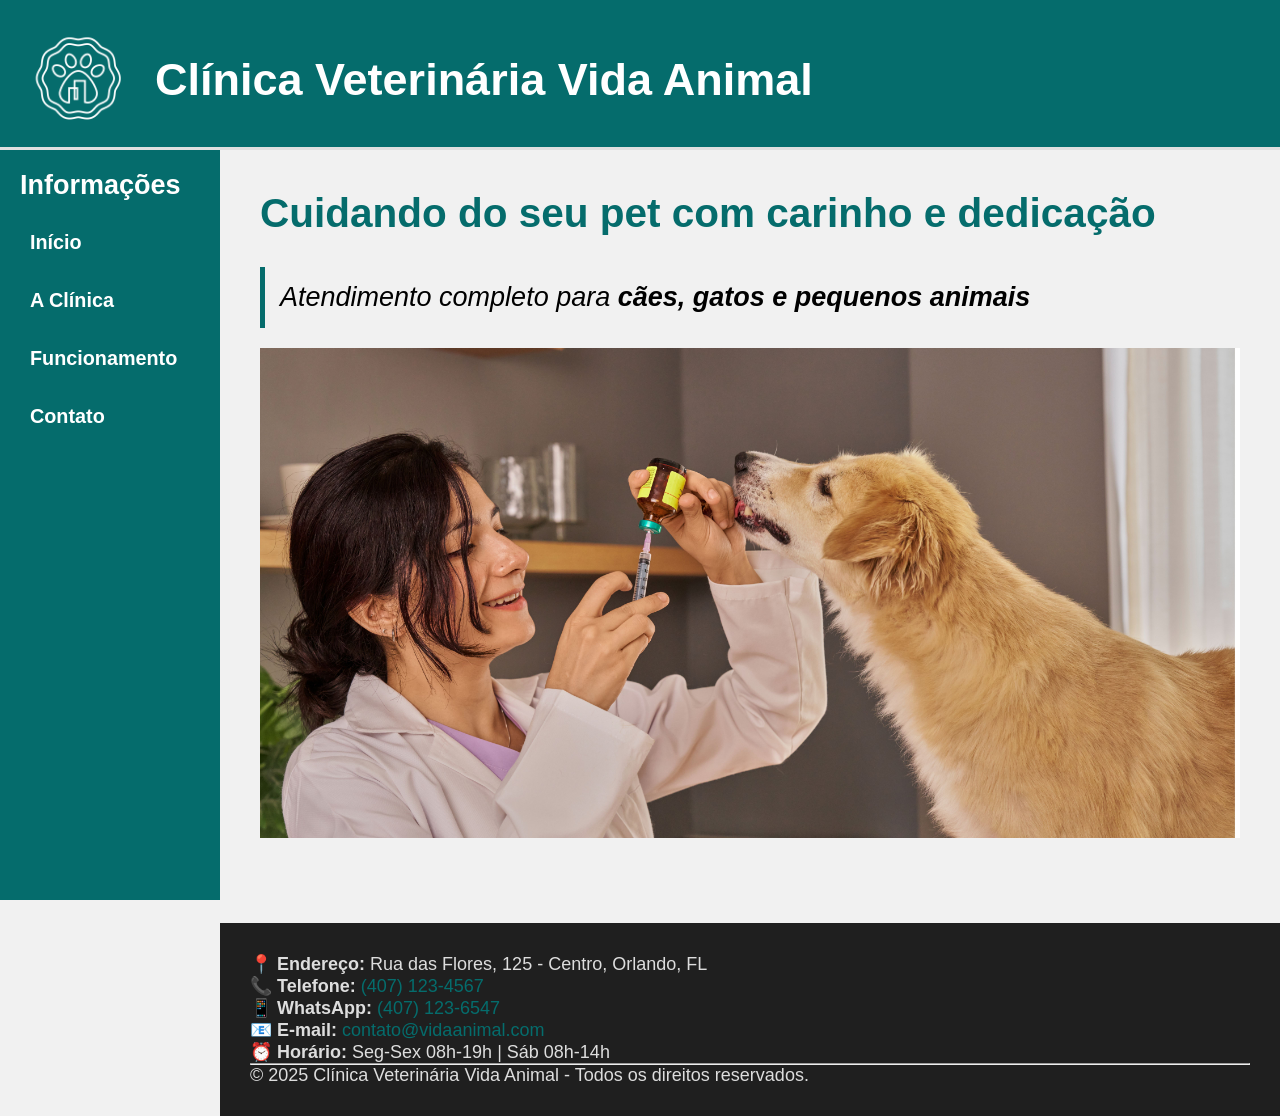
<file: index.html>
<!DOCTYPE html>
<html lang="pt-br">
<head>
    <meta charset="UTF-8">
    <meta http-equiv="X-UA-Compatible" content="IE=edge">
    <meta name="viewport" content="width=device-width, initial-scale=1.0">
    <meta name="description" content="Clínica veterinária com atendimento completo para cães, gatos e pequenos animais">
    <title> Clínica Vida Animal | Início</title>
    <link rel="stylesheet" href="assets/css/style.css">
</head>
<body>
    <header>
        <div class="header">
            <img src="assets/images/logo.png" alt="Logo da Clínica Veterinária Vida Animal">
            <h1>Clínica Veterinária Vida Animal</h1>                               
        </div>
    </header>
    <nav class="menu">
        <h2> Informações</h2>
        <ul>
            <li><a href="index.html">Início</a></li>
            <li><a href="pages/sobre.html">A Clínica</a></li>
            <li><a href="pages/funcionamento.html">Funcionamento</a></li>
            <li><a href="pages/contato.html">Contato</a></li>
        </ul>
    </nav>
    <main>
        <section class="content">
            <p class="tagline">Cuidando do seu pet com carinho e dedicação</p>
            <blockquote>Atendimento completo para <strong>cães, gatos e pequenos animais</strong></blockquote>
        </section>
        <section class="banner">
            <img  src="assets/images/banner.jpg" alt="Veterinária no consultório preparando uma injeção, com a seringa na mão tirando o líquido do frasco para aplicar no cachorro caramelo que encontra-se a sua frente, o cachorro lambendo a mão da Veterinária como forma de carinho.">
        </section>
    </main>  
    <footer>
            <p>📍 <b>Endereço:</b> Rua das Flores, 125 - Centro, Orlando, FL</p>
            <p>📞 <b>Telefone:</b> <a href="tel:+14071234567">(407) 123-4567</a> </p>
            <p>📱 <b>WhatsApp:</b> <a href="https://wa.me/14071236547">(407) 123-6547</a></p>
            <p>📧 <b>E-mail:</b> <a href="mailto:contato@vidaanimal.com">contato@vidaanimal.com</a></p>
            <p>⏰ <b>Horário:</b> Seg-Sex 08h-19h | Sáb 08h-14h</p>
            <hr>
            <p>&copy; 2025 Clínica Veterinária Vida Animal - Todos os direitos reservados.</p>
    </footer>
        
</body>
</html>
</file>
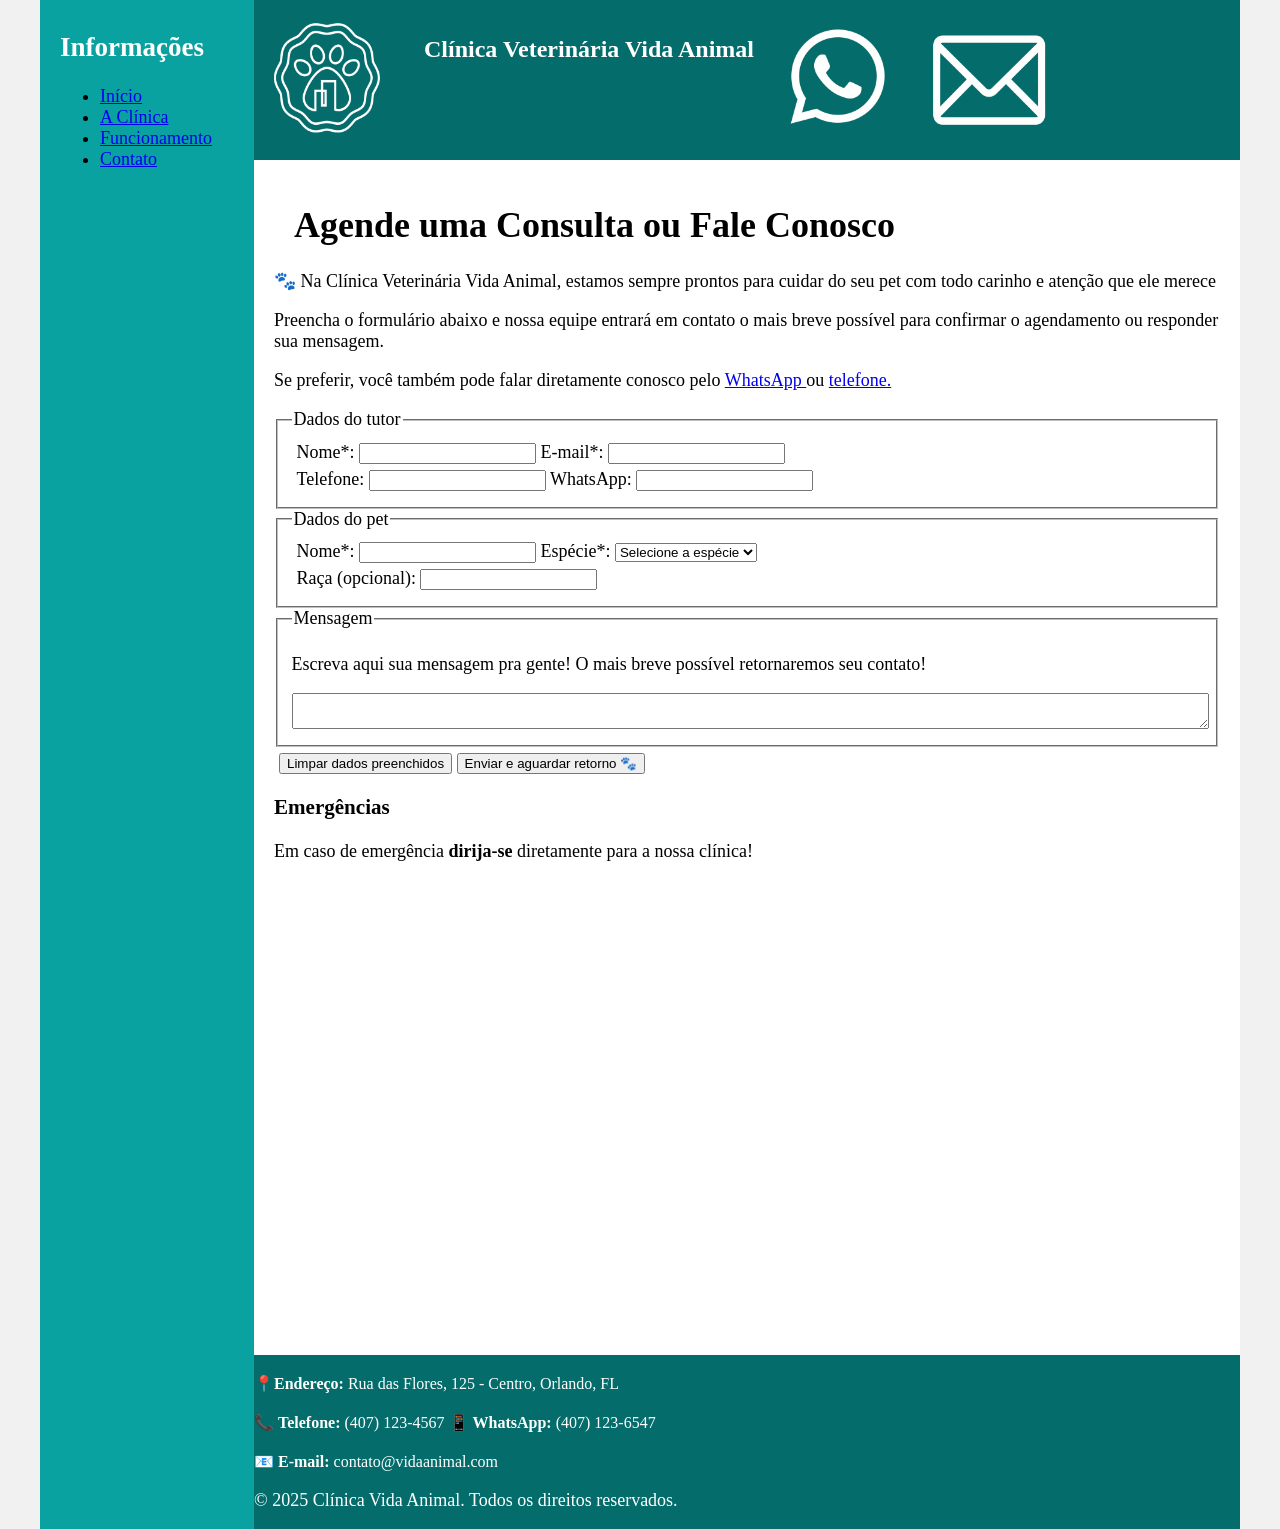
<file: contato.html>
<!DOCTYPE html>
<html lang="pt-br">
<head>
    <meta charset="UTF-8">
    <meta http-equiv="X-UA-Compatible" content="IE=edge">
    <meta name="viewport" content="width=device-width, initial-scale=1.0">
    <title></title>
    <link rel="stylesheet" href="base.css">
</head>
<body>
    <div class="wrapper">
        <div class="menu">
            <font color="white">
                <h2> Informações</h2>
            </font>
            <ul>
                <li><a href="index.html">Início</a></li>
                <li><a href="sobre.html">A Clínica</a></li>
                <li><a href="funcionamento.html">Funcionamento</a></li>
                <li><a href="contato.html">Contato</a></li>
            </ul>
        </div>

        <div class="main">
            <div class="header">
                    <img src="logo.png" alt="Logo da Clínica Veterinária Vida Animal" width="150">
                    <h1>
                        <font face="Tahoma" color="white" size="5">
                            Clínica Veterinária Vida Animal
                        </font>    
                    </h1>                               
                    <img src="whatsApp.png" alt="Símbolo do WhatsApp" width="160">
                    <img src="email.png" alt="Desenho de uma carta" width="150">
            </div>
    
            <div class="content">
                <h1>Agende uma Consulta ou Fale Conosco</h1>
                <p><span>🐾</span> Na Clínica Veterinária Vida Animal, estamos sempre prontos para cuidar do seu pet com todo carinho e atenção que ele merece</p>  
                <p>Preencha o formulário abaixo e nossa equipe entrará em contato o mais breve possível para confirmar o agendamento ou responder sua mensagem.</p>
                <p>Se preferir, você também pode falar diretamente conosco pelo <a href="https://wa.me/14039765341">WhatsApp </a>ou <a href="tel:+1407395445">telefone.</a></p>
                <form>
                    <fieldset>
                        <legend>Dados do tutor</legend>
                        <div class="row">
                            <label>Nome*:</label>
                            <input type="text" required></input>
                            <label>E-mail*:</label>
                            <input type="email" required></input>
                        </div>
                        <div class="row">
                            <label>Telefone:</label>
                            <input type="tel"></input>
                            <label>WhatsApp:</label>
                            <input type="text"></input>
                        </div>
                    </fieldset>
                    <fieldset>
                        <legend>Dados do pet</legend>
                        <div class="row">
                            <label>Nome*:</label>
                            <input type="text" required></input>
                            <label>Espécie*:</label>
                            <select required>
                                <option value="" disabled selected> Selecione a espécie</option>
                                <option value="cachorro" > Cachorro</option>
                                <option value="gato" > Gato</option>
                                <option value="outro" > Outro</option>
                            </select>
                        </div>
                        <div class="row">
                            <label>Raça (opcional):</label>
                            <input type="text"></input>
                        </div>
                    </fieldset>
                    <fieldset>
                        <legend>Mensagem</legend>
                        <p>Escreva aqui sua mensagem pra gente! O mais breve possível retornaremos seu contato!</p>
                        <textarea></textarea>
                    </fieldset>
                    <div class="row">
                        <button type="reset">Limpar dados preenchidos</button>
                        <button type="submit">Enviar e aguardar retorno 🐾 </button>
                    </div>
                </form>
                <h3> Emergências</h3>
                <p> Em caso de emergência <strong>dirija-se</strong> diretamente para a nossa clínica!</p>              
                <iframe src="https://www.google.com/maps/embed?pb=!1m18!1m12!1m3!1d28038.017618802958!2d-81.2513258256836!3d28.547166999999998!2m3!1f0!2f0!3f0!3m2!1i1024!2i768!4f13.1!3m3!1m2!1s0x88e766495f2e1a15%3A0xc5bb809a9d91c59!2sWaterford%20Lakes%20Animal%20Hospital!5e0!3m2!1spt-BR!2sus!4v1762181725966!5m2!1spt-BR!2sus" width="900" height="450" style="border:0;" allowfullscreen="" loading="lazy" referrerpolicy="no-referrer-when-downgrade"></iframe>
            </div>
            <div class="footer">
                <p>
                    <font color="white" size="3">
                        <span>📍</span><b>Endereço:</b> Rua das Flores, 125 - Centro, Orlando, FL
                    </font>
                </p>
                <p>
                    <font color="white" size="3">
                        <span>📞 </span><b>Telefone:</b> (407) 123-4567
                        <span>📱 </span><b>WhatsApp:</b> (407) 123-6547
                    </font>
                </p>
                <p>
                    <font color="white" size="3">
                        <span>📧 </span><b>E-mail:</b> contato@vidaanimal.com
                    </font>
                </p>
                <font color="white"><p>© 2025 Clínica Vida Animal. Todos os direitos reservados.</p></font>
            </div>
        </div>
    </div>
</body>
</html>
</file>
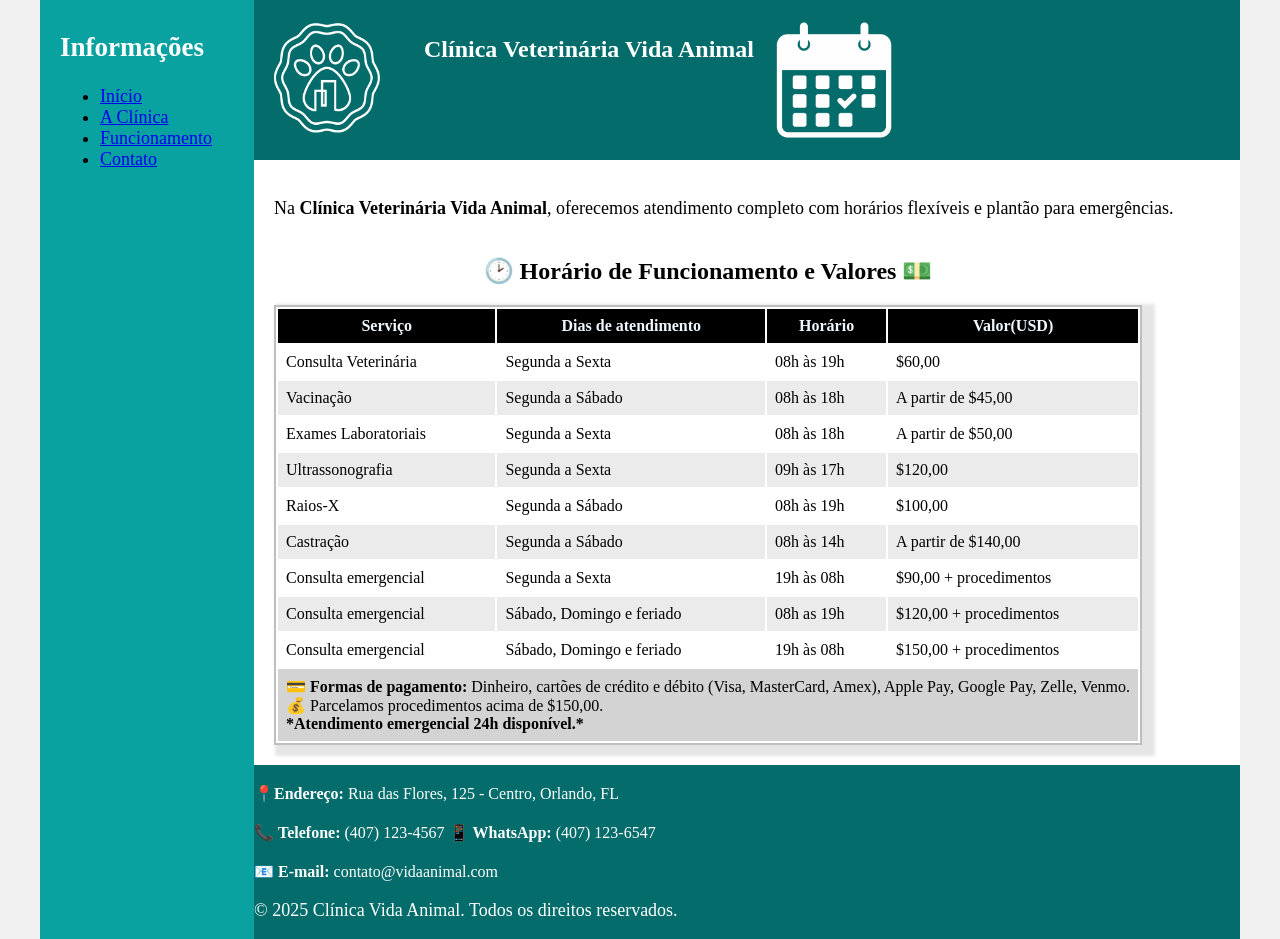
<file: funcionamento.html>
<!DOCTYPE html>
<html lang="pt-br">
<head>
    <meta charset="UTF-8">
    <meta http-equiv="X-UA-Compatible" content="IE=edge">
    <meta name="viewport" content="width=device-width, initial-scale=1.0">
    <title></title>
    <link rel="stylesheet" href="base.css">
</head>
<body>
    <div class="wrapper">
        <div class="menu">
            <font color="white">
                <h2> Informações</h2>
            </font>
            <ul>
                <li><a href="index.html">Início</a></li>
                <li><a href="sobre.html">A Clínica</a></li>
                <li><a href="funcionamento.html">Funcionamento</a></li>
                <li><a href="contato.html">Contato</a></li>
            </ul>
        </div>

        <div class="main">
            <div class="header">
                    <img src="logo.png" alt="Logo da Clínica Veterinária Vida Animal" width="150">
                    <h1>
                        <font face="Tahoma" color="white" size="5">
                            Clínica Veterinária Vida Animal
                        </font>    
                    </h1>                               
                    <img src="calendario.png" alt="Símbolo de um calendario" width="160">
            </div>
    
            <div class="content">
                <p>Na <strong>Clínica Veterinária Vida Animal</strong>, oferecemos atendimento completo com horários flexíveis e plantão para emergências.</p>
                <table sumarry="Tabela de serviços da clínica com horário de atendimento e valores de cada serviço.">
                    <caption><h2> 🕑 Horário de Funcionamento e Valores 💵</h2></caption>
                    <thead>
                        <tr>
                            <th>Serviço</th>
                            <th>Dias de atendimento</th>
                            <th>Horário</th>
                            <th>Valor(USD)</th>
                        </tr>
                    </thead>
                    <tbody>
                        <tr>
                            <td>Consulta Veterinária</td>
                            <td>Segunda a Sexta</td>
                            <td>08h às 19h</td>
                            <td>$60,00</td>
                        </tr>
                        <tr>
                            <td>Vacinação</td>
                            <td>Segunda a Sábado</td>
                            <td>08h às 18h</td>
                            <td>A partir de $45,00</td>
                        </tr>
                        <tr>
                            <td>Exames Laboratoriais</td>
                            <td>Segunda a Sexta</td>
                            <td>08h às 18h</td>
                            <td>A partir de $50,00</td>
                        </tr>
                        <tr>
                            <td>Ultrassonografia</td>
                            <td>Segunda a Sexta</td>
                            <td>09h às 17h</td>
                            <td>$120,00</td>
                        </tr>
                        <tr>
                            <td>Raios-X</td>
                            <td>Segunda a Sábado</td>
                            <td>08h às 19h</td>
                            <td>$100,00</td>
                        </tr>
                        <tr>
                            <td>Castração</td>
                            <td>Segunda a Sábado</td>
                            <td>08h às 14h</td>
                            <td>A partir de $140,00</td>
                        </tr>
                        <tr>
                            <td>Consulta emergencial</td>
                            <td>Segunda a Sexta</td>
                            <td>19h às 08h</td>
                            <td>$90,00 + procedimentos</td>
                        </tr>
                        <tr>
                            <td>Consulta emergencial</td>
                            <td>Sábado, Domingo e feriado</td>
                            <td>08h as 19h</td>
                            <td>$120,00 + procedimentos</td>
                        </tr>
                        <tr>
                            <td>Consulta emergencial</td>
                            <td>Sábado, Domingo e feriado</td>
                            <td>19h às 08h</td>
                            <td>$150,00 + procedimentos</td>
                        </tr>
                    </tbody>
                    <tfoot>
                        <tr>
                            <td colspan="4">💳 <strong>Formas de pagamento:</strong> Dinheiro, cartões de crédito e débito (Visa, MasterCard, Amex), Apple Pay, Google Pay, Zelle, Venmo.
                            <br>
                            💰 Parcelamos procedimentos acima de $150,00.  
                            <br><strong>*Atendimento emergencial 24h disponível.*</strong>
                            </td>
                        </tr>
                    </tfoot>
                </table>
                
            </div>
            <div class="footer">
                <p>
                    <font color="white" size="3">
                        <span>📍</span><b>Endereço:</b> Rua das Flores, 125 - Centro, Orlando, FL
                    </font>
                </p>
                <p>
                    <font color="white" size="3">
                        <span>📞 </span><b>Telefone:</b> (407) 123-4567
                        <span>📱 </span><b>WhatsApp:</b> (407) 123-6547
                    </font>
                </p>
                <p>
                    <font color="white" size="3">
                        <span>📧 </span><b>E-mail:</b> contato@vidaanimal.com
                    </font>
                </p>
                <font color="white"><p>© 2025 Clínica Vida Animal. Todos os direitos reservados.</p></font>
            </div>
        </div>
    </div>
</body>
</html>
</file>
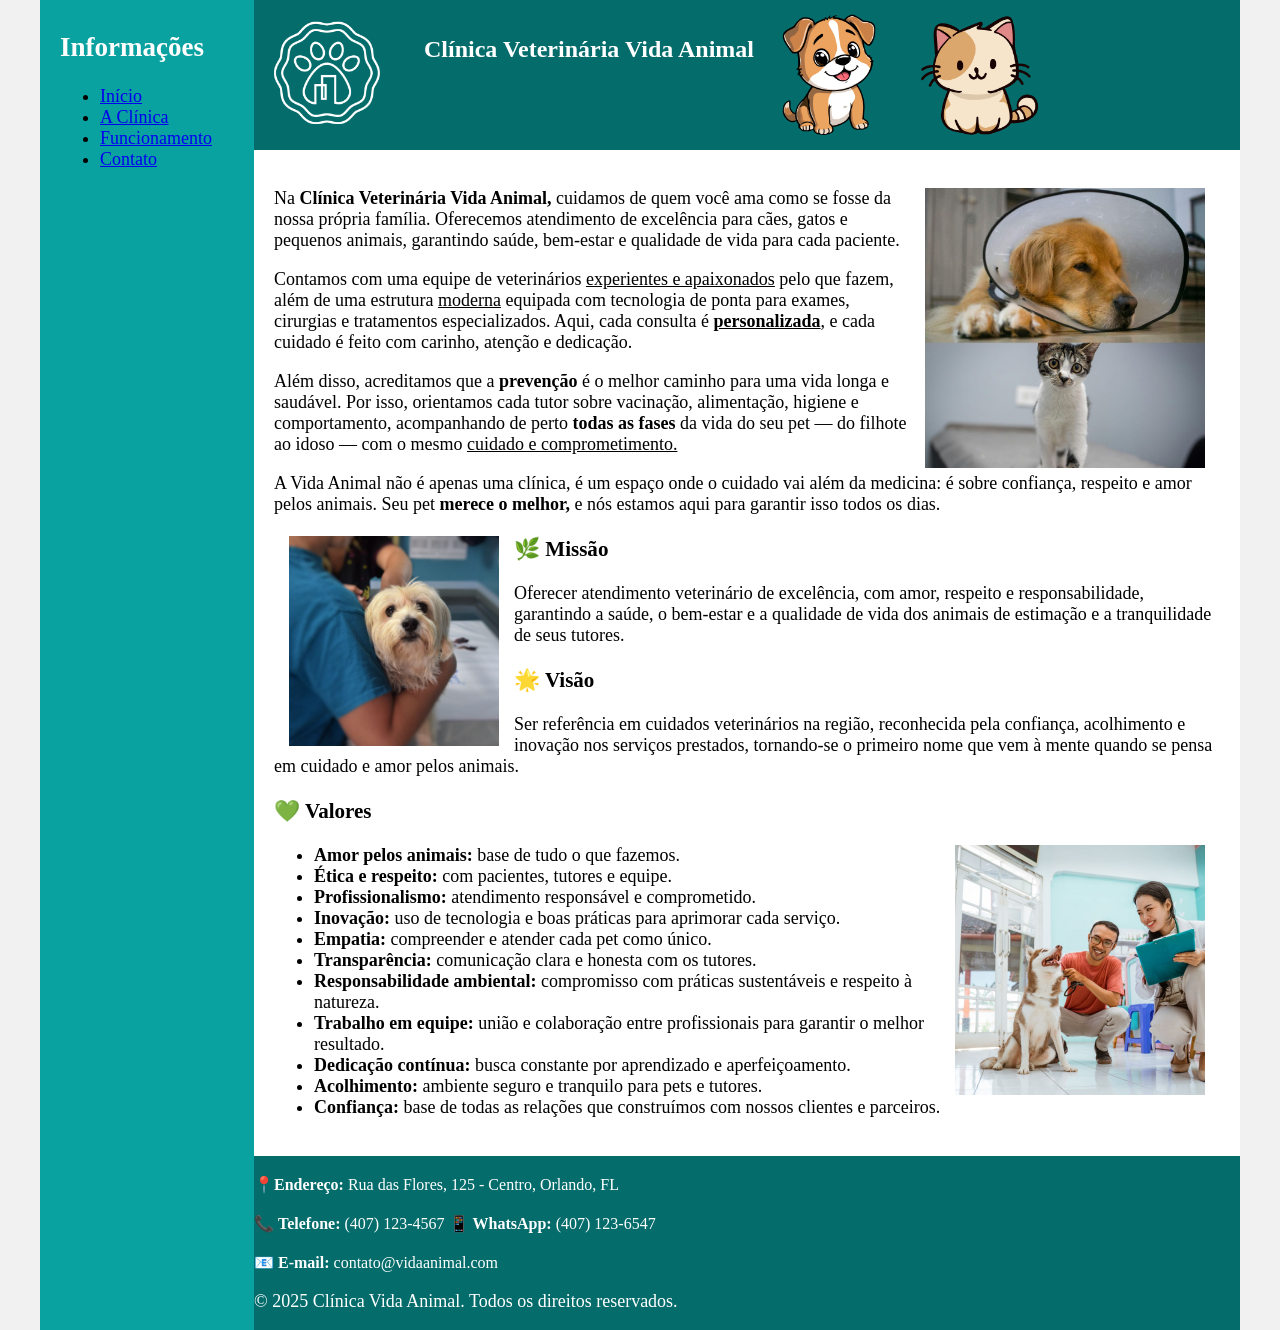
<file: sobre.html>
<!DOCTYPE html>
<html lang="pt-br">
  <head>
    <meta charset="UTF-8" />
    <meta http-equiv="X-UA-Compatible" content="IE=edge" />
    <meta name="viewport" content="width=device-width, initial-scale=1.0" />
    <title></title>
    <link rel="stylesheet" href="base.css" />
  </head>
  <body>
    <div class="wrapper">
      <div class="menu">
        <font color="white">
          <h2>Informações</h2>
        </font>
        <ul>
          <li><a href="index.html">Início</a></li>
          <li><a href="sobre.html">A Clínica</a></li>
          <li><a href="funcionamento.html">Funcionamento</a></li>
          <li><a href="contato.html">Contato</a></li>
        </ul>
      </div>

      <div class="main">
        <div class="header">
          <img
            src="logo.png"
            alt="Logo da Clínica Veterinária Vida Animal"
            width="150"
          />
          <h1>
            <font face="Tahoma" color="white" size="5">
              Clínica Veterinária Vida Animal
            </font>
          </h1>
          <img src="dog.png" alt="Desenho de um cachorrinho" width="150" />
          <img src="cat.png" alt="Desenho de um gatinho" width="150" />
        </div>

        <div class="content">
          <p>
            <img
              src="./sobre/4.jpg"
              align="right"
              width="280"
              alt="Imagem dividida em duas partes: parte superior um cachorro da raça Golden deitado utilizando um cone de proteção. Parte inferior: Um gato em cima de uma maca em pé olhando para frente."
            />
            Na <strong>Clínica Veterinária Vida Animal,</strong> cuidamos de
            quem você ama como se fosse da nossa própria família. Oferecemos
            atendimento de excelência para cães, gatos e pequenos animais,
            garantindo saúde, bem-estar e qualidade de vida para cada paciente.
          </p>
          <p>
            Contamos com uma equipe de veterinários
            <u>experientes e apaixonados</u> pelo que fazem, além de uma
            estrutura <u>moderna</u> equipada com tecnologia de ponta para
            exames, cirurgias e tratamentos especializados. Aqui, cada consulta
            é <u><b>personalizada</b></u
            >, e cada cuidado é feito com carinho, atenção e dedicação.
          </p>
          <p>
            Além disso, acreditamos que a <b>prevenção</b> é o melhor caminho
            para uma vida longa e saudável. Por isso, orientamos cada tutor
            sobre vacinação, alimentação, higiene e comportamento, acompanhando
            de perto <strong>todas as fases</strong> da vida do seu pet — do
            filhote ao idoso — com o mesmo <u>cuidado e comprometimento.</u>
          </p>
          <p>
            A Vida Animal não é apenas uma clínica, é um espaço onde o cuidado
            vai além da medicina: é sobre confiança, respeito e amor pelos
            animais. Seu pet <b>merece o melhor,</b> e nós estamos aqui para
            garantir isso todos os dias.
          </p>
          <div>
            <img
              src="./sobre/8.jpg"
              align="left"
              width="210"
              alt="Um tutor de camiseta azul segurando um cachorro branco peludo enquanto algum procedimento é realizado no mesmo."
            />
            <h3><span>🌿</span> Missão</h3>
            <p>
              Oferecer atendimento veterinário de excelência, com amor, respeito
              e responsabilidade, garantindo a saúde, o bem-estar e a qualidade
              de vida dos animais de estimação e a tranquilidade de seus
              tutores.
            </p>
            <h3><span>🌟</span> Visão</h3>
            <p>
              Ser referência em cuidados veterinários na região, reconhecida
              pela confiança, acolhimento e inovação nos serviços prestados,
              tornando-se o primeiro nome que vem à mente quando se pensa em
              cuidado e amor pelos animais.
            </p>
            <h3><span>💚</span> Valores</h3>
            <ul>
              <img
                src="./sobre/7.jpg"
                align="right"
                width="250"
                alt="Um cachorro marrom e branco sentado no chão da clínica de coleira com seu tutor achado ao lado segurando a coleira e a Veterinária também agaichada olhando para o cachorro com um prancheta azul na mão."
              />
              <li><b>Amor pelos animais:</b> base de tudo o que fazemos.</li>
              <li><b>Ética e respeito:</b> com pacientes, tutores e equipe.</li>
              <li>
                <b>Profissionalismo:</b> atendimento responsável e comprometido.
              </li>
              <li>
                <b>Inovação:</b> uso de tecnologia e boas práticas para
                aprimorar cada serviço.
              </li>
              <li>
                <b>Empatia:</b> compreender e atender cada pet como único.
              </li>
              <li>
                <b>Transparência:</b> comunicação clara e honesta com os
                tutores.
              </li>
              <li>
                <b>Responsabilidade ambiental:</b> compromisso com práticas
                sustentáveis e respeito à natureza.
              </li>
              <li>
                <b>Trabalho em equipe:</b> união e colaboração entre
                profissionais para garantir o melhor resultado.
              </li>
              <li>
                <b>Dedicação contínua:</b> busca constante por aprendizado e
                aperfeiçoamento.
              </li>
              <li>
                <b>Acolhimento:</b> ambiente seguro e tranquilo para pets e
                tutores.
              </li>
              <li>
                <b>Confiança:</b> base de todas as relações que construímos com
                nossos clientes e parceiros.
              </li>
            </ul>
          </div>
        </div>

        <div class="footer">
          <p>
            <font color="white" size="3">
              <span>📍</span><b>Endereço:</b> Rua das Flores, 125 - Centro,
              Orlando, FL
            </font>
          </p>
          <p>
            <font color="white" size="3">
              <span>📞 </span><b>Telefone:</b> (407) 123-4567 <span>📱 </span
              ><b>WhatsApp:</b> (407) 123-6547
            </font>
          </p>
          <p>
            <font color="white" size="3">
              <span>📧 </span><b>E-mail:</b> contato@vidaanimal.com
            </font>
          </p>
          <font color="white"
            ><p>
              © 2025 Clínica Vida Animal. Todos os direitos reservados.
            </p></font
          >
        </div>
      </div>
    </div>
  </body>
</html>
</file>
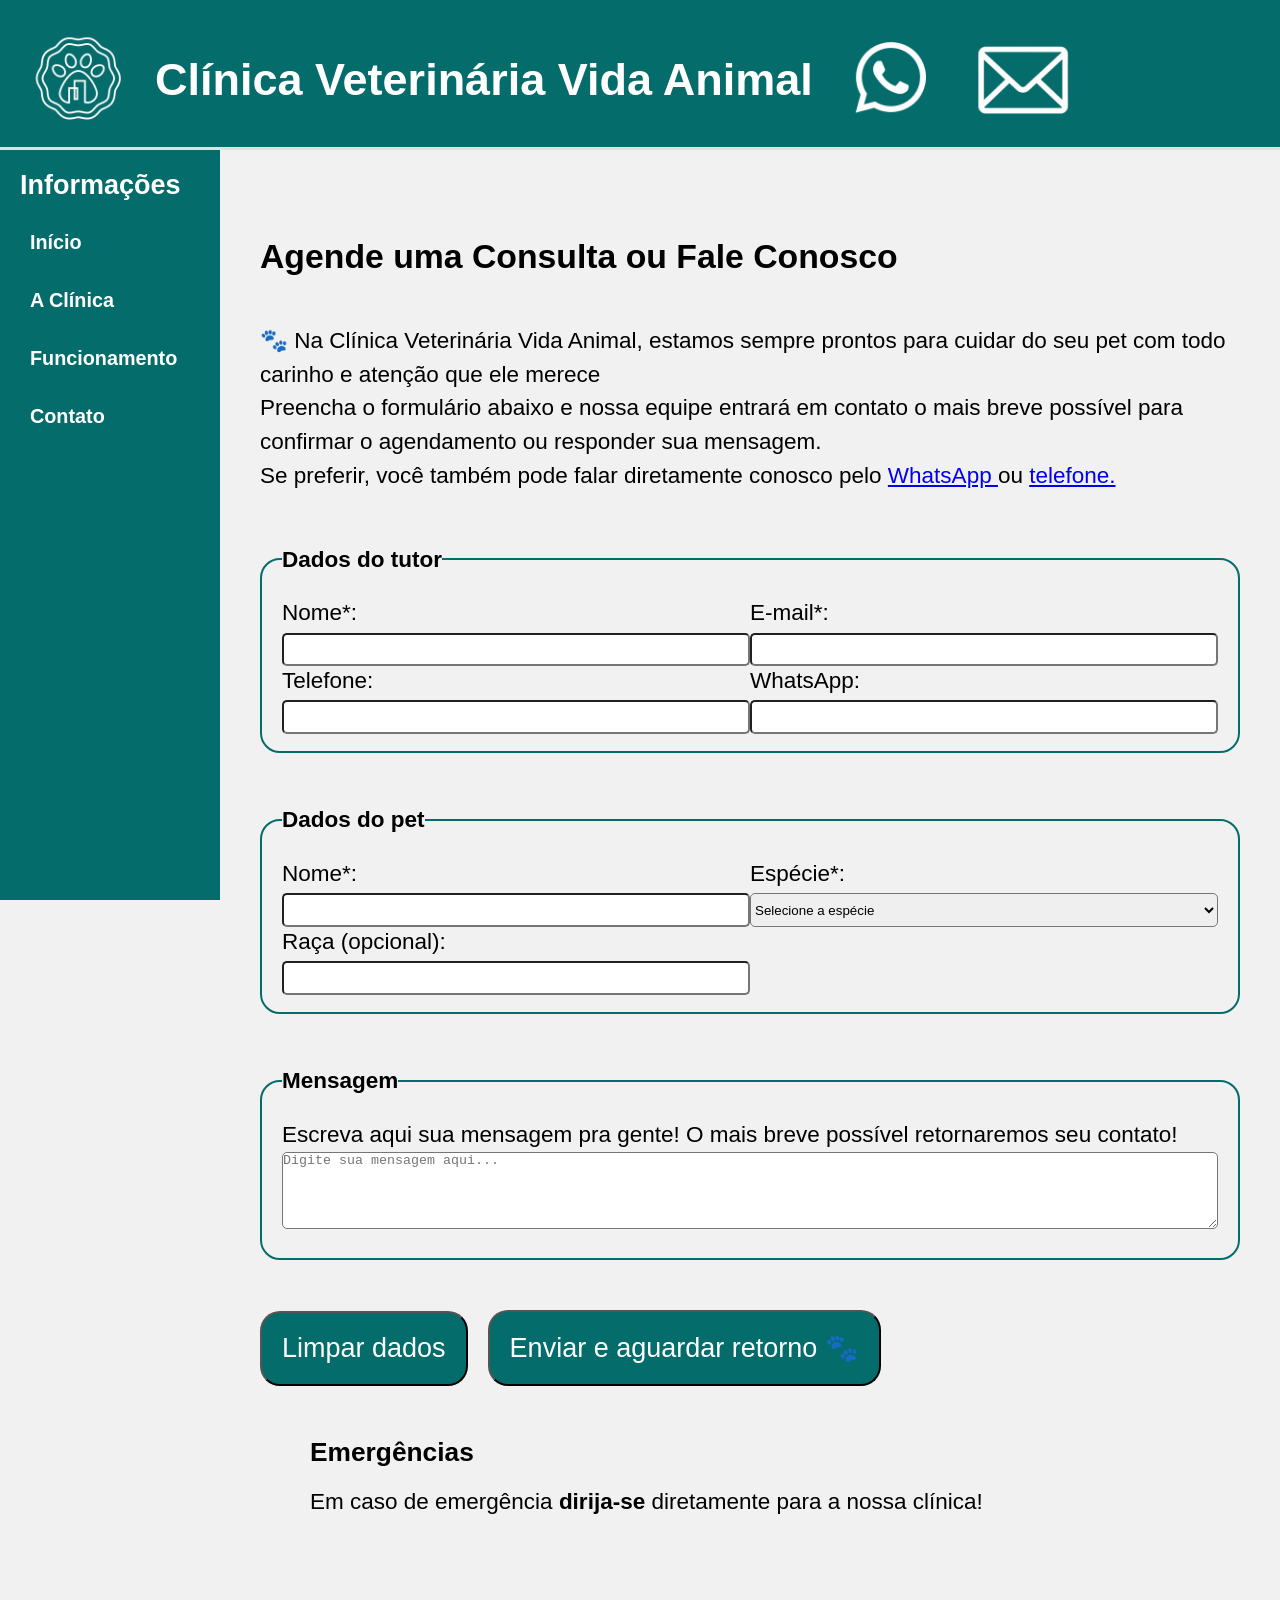
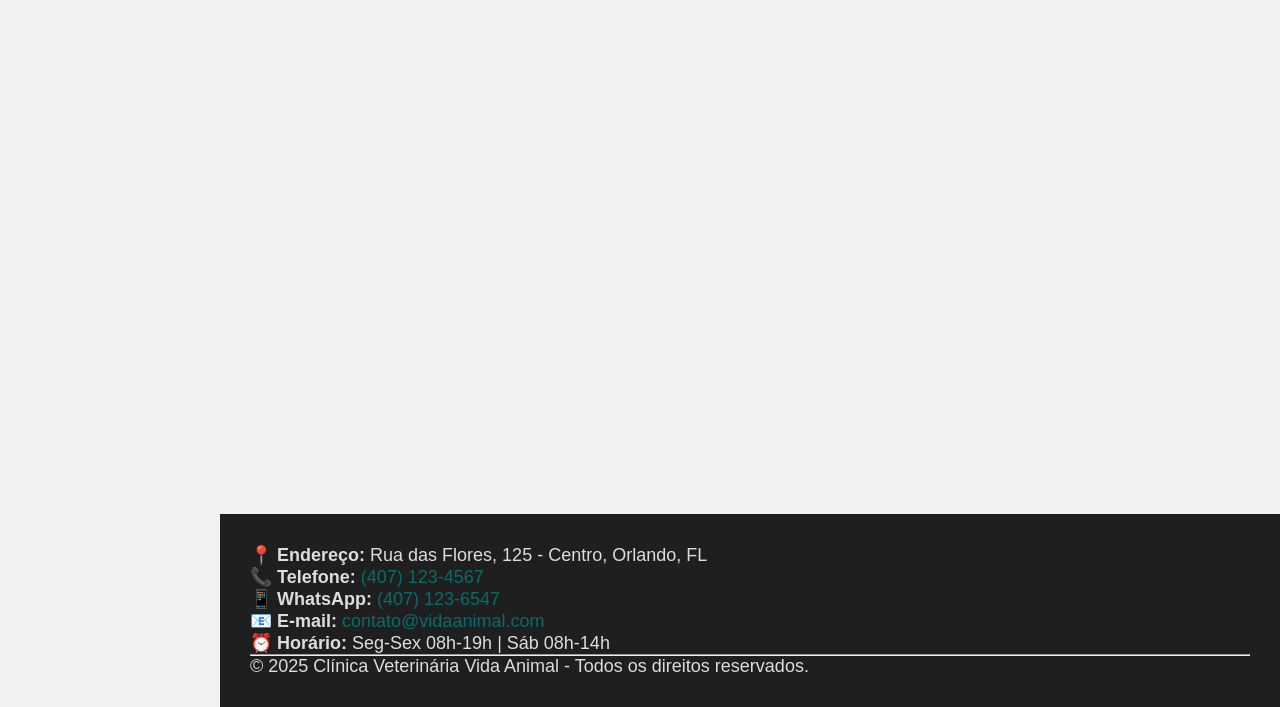
<file: pages/contato.html>
<!DOCTYPE html>
<html lang="pt-br">
<head>
    <meta charset="UTF-8">
    <meta http-equiv="X-UA-Compatible" content="IE=edge">
    <meta name="viewport" content="width=device-width, initial-scale=1.0">
    <title>Clínica Vida Animal | Contato</title>
    <link rel="stylesheet" href="../assets/css/style.css">
</head>
<body>
    <header>
        <div class="header">
            <img src="../assets/images/logo.png" alt="Logo da Clínica Veterinária Vida Animal">
            <h1>Clínica Veterinária Vida Animal</h1>                               
            <img src="../assets/images/whatsApp.png" alt="Símbolo do WhatsApp">
            <img src="../assets/images/email.png" alt="Desenho de uma carta">
        </div>
    </header>
    <nav class="menu">
        <h2> Informações</h2>
        <ul>
            <li><a href="../index.html">Início</a></li>
            <li><a href="sobre.html">A Clínica</a></li>
            <li><a href="funcionamento.html">Funcionamento</a></li>
            <li><a href="contato.html">Contato</a></li>
        </ul>
    </nav>   
        <main>
            <section class="contact">
                <h2>Agende uma Consulta ou Fale Conosco</h2>
                <p><span>🐾</span> Na Clínica Veterinária Vida Animal, estamos sempre prontos para cuidar do seu pet com todo carinho e atenção que ele merece</p>  
                <p>Preencha o formulário abaixo e nossa equipe entrará em contato o mais breve possível para confirmar o agendamento ou responder sua mensagem.</p>
                <p>Se preferir, você também pode falar diretamente conosco pelo <a href="https://wa.me/14071236547">WhatsApp </a>ou <a href="tel:+14071236547">telefone.</a></p>
                <form action="#" method="POST">
                    <fieldset>
                        <legend>Dados do tutor</legend>
                        <div class="row">
                            <div class="input">
                                <label>Nome*:</label>
                                <input type="text" name="tutor_name" required/>
                            </div>
                            <div class="input">    
                                <label>E-mail*:</label>
                                <input type="email" name="tutor_email" required/>
                            </div>
                        </div>
                        <div class="row">
                            <div class="input">    
                                <label>Telefone:</label>
                                <input type="tel" name="tutor_phone"/>
                            </div>
                            <div class="input">    
                                <label>WhatsApp:</label>
                                <input type="text" name="tutor_whatsapp"/>
                            </div>
                        </div>
                    </fieldset>
                    <fieldset>
                        <legend>Dados do pet</legend>
                        <div class="row">
                            <div class="input">    
                                <label>Nome*:</label>
                                <input type="text" name="pet_name" required/>
                            </div>
                            <div class="input">    
                                <label>Espécie*:</label>
                                <select name="pet_species" required>
                                    <option value="" disabled selected> Selecione a espécie</option>
                                    <option value="cachorro" > Cachorro</option>
                                    <option value="gato" > Gato</option>
                                    <option value="outro" > Outro</option>
                                </select>
                            </div>
                        </div>
                        <div class="row">
                            <div class="input">    
                                <label>Raça (opcional):</label>
                                <input type="text" name="pet_breed"/>
                            </div>
                        </div>
                    </fieldset>
                    <fieldset>
                        <legend>Mensagem</legend>
                        <p>Escreva aqui sua mensagem pra gente! O mais breve possível retornaremos seu contato!</p>
                        <textarea name="mensagem" rows="5" placeholder="Digite sua mensagem aqui..."></textarea>
                    </fieldset>
                    <div id="button">
                        <button type="reset">Limpar dados</button>
                        <button type="submit">Enviar e aguardar retorno 🐾 </button>
                    </div>
                </form>
                <div class="map">
                    <h3> Emergências</h3>
                    <p> Em caso de emergência <strong>dirija-se</strong> diretamente para a nossa clínica!</p>              
                    <iframe src="https://www.google.com/maps/embed?pb=!1m18!1m12!1m3!1d28038.017618802958!2d-81.2513258256836!3d28.547166999999998!2m3!1f0!2f0!3f0!3m2!1i1024!2i768!4f13.1!3m3!1m2!1s0x88e766495f2e1a15%3A0xc5bb809a9d91c59!2sWaterford%20Lakes%20Animal%20Hospital!5e0!3m2!1spt-BR!2sus!4v1762181725966!5m2!1spt-BR!2sus" style="width: 100%; max-width: 900px; height: 450px; border:0;" allowfullscreen loading="lazy"></iframe>
                    
                </div>
            </section>
        </main>
        <footer>
            <p>📍 <b>Endereço:</b> Rua das Flores, 125 - Centro, Orlando, FL</p>
            <p>📞 <b>Telefone:</b> <a href="tel:+14071234567">(407) 123-4567</a> </p>
            <p>📱 <b>WhatsApp:</b> <a href="https://wa.me/14071236547">(407) 123-6547</a></p>
            <p>📧 <b>E-mail:</b> <a href="mailto:contato@vidaanimal.com">contato@vidaanimal.com</a></p>
            <p>⏰ <b>Horário:</b> Seg-Sex 08h-19h | Sáb 08h-14h</p>
            <hr>
            <p>&copy; 2025 Clínica Veterinária Vida Animal - Todos os direitos reservados.</p>
        </footer>
</body>
</html>
</file>
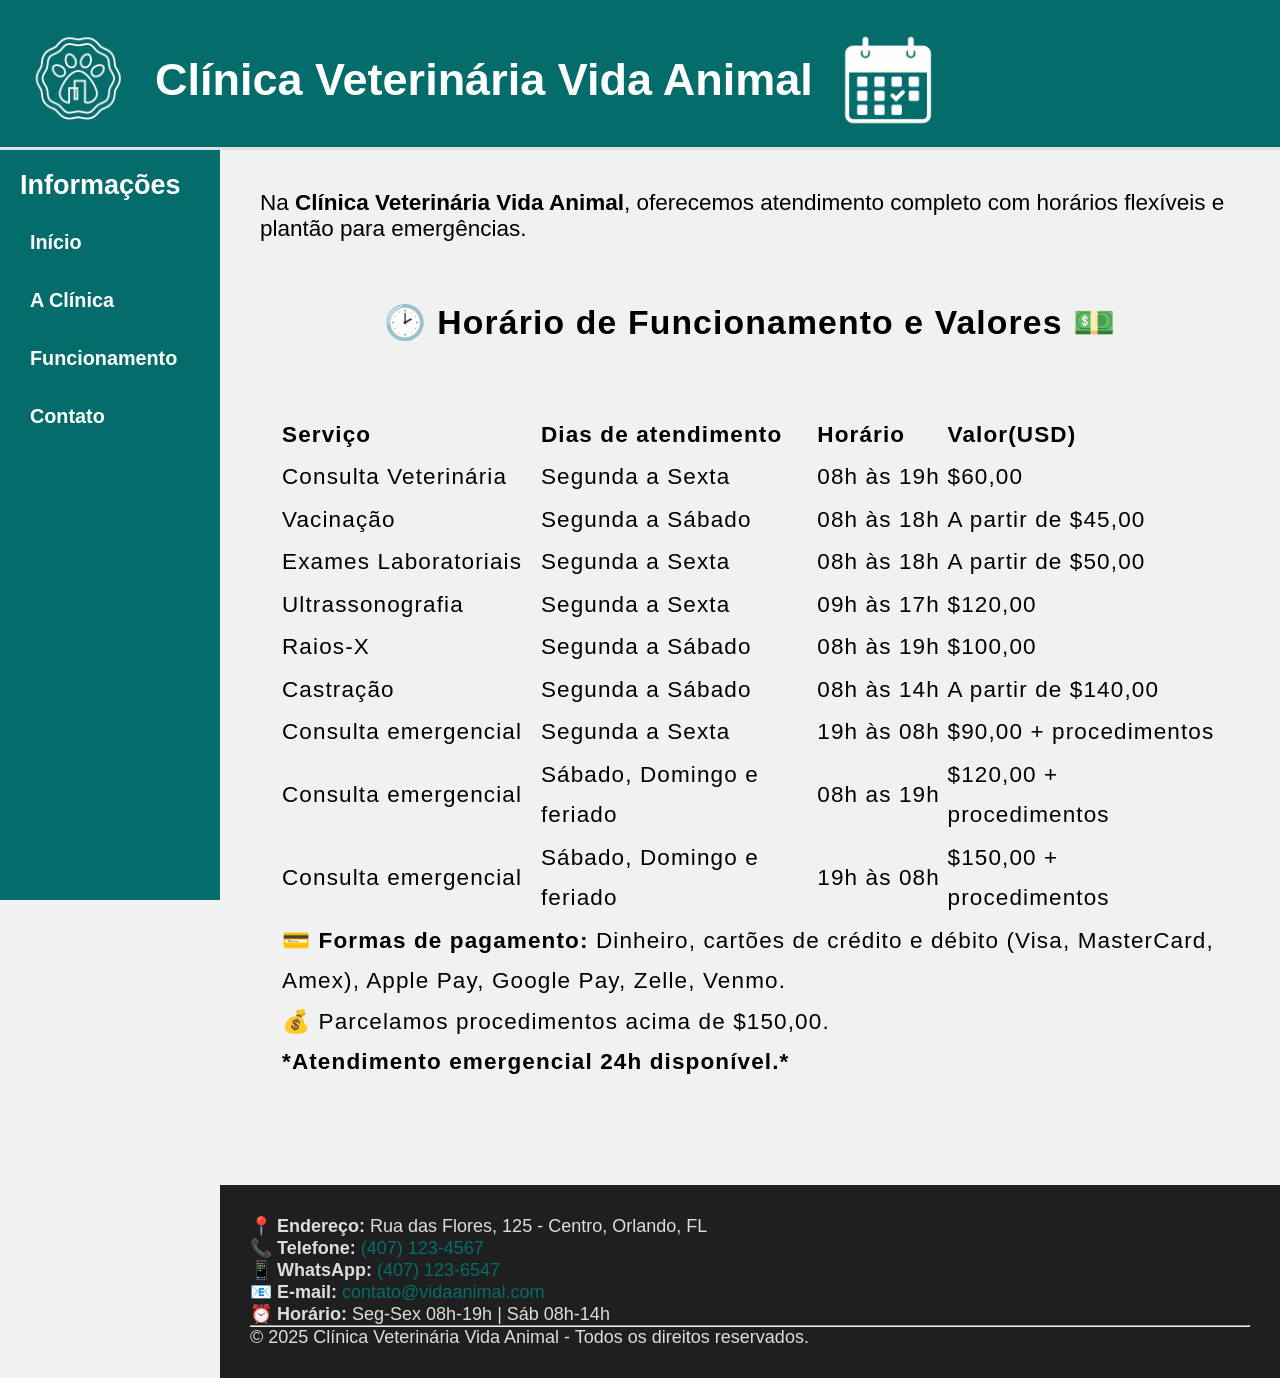
<file: pages/funcionamento.html>
<!DOCTYPE html>
<html lang="pt-br">
<head>
    <meta charset="UTF-8">
    <meta http-equiv="X-UA-Compatible" content="IE=edge">
    <meta name="viewport" content="width=device-width, initial-scale=1.0">
    <meta name="description" content="Conheça a história, missão e valores da Clínica Veterinária Vida Animal">
    <title> Clínica Vida Animal | Funcionamento</title>
    <link rel="stylesheet" href="../assets/css/style.css">
</head>
<body>
    <header>
        <div class="header">
            <img src="../assets/images/logo.png" alt="Logo da Clínica Veterinária Vida Animal">
            <h1>Clínica Veterinária Vida Animal</h1>                               
            <img src="../assets/images/calendario.png" alt="Símbolo de um calendario">
        </div>
    </header>        
    <nav class="menu">
        <h2> Informações</h2>
        <ul>
            <li><a href="../index.html">Início</a></li>
            <li><a href="sobre.html">A Clínica</a></li>
            <li><a href="funcionamento.html">Funcionamento</a></li>
            <li><a href="contato.html">Contato</a></li>
        </ul>
    </nav>        
    <main>
        <div class="content">
            <p>Na <strong>Clínica Veterinária Vida Animal</strong>, oferecemos atendimento completo com horários flexíveis e plantão para emergências.</p>
            <table sumarry="Tabela de serviços da clínica com horário de atendimento e valores de cada serviço.">
                <caption><h2> 🕑 Horário de Funcionamento e Valores 💵</h2></caption>
                <thead>
                    <tr>
                        <th>Serviço</th>
                        <th>Dias de atendimento</th>
                        <th>Horário</th>
                        <th>Valor(USD)</th>
                    </tr>
                </thead>
                <tbody>
                    <tr>
                        <td>Consulta Veterinária</td>
                        <td>Segunda a Sexta</td>
                        <td>08h às 19h</td>
                        <td>$60,00</td>
                    </tr>
                    <tr>
                        <td>Vacinação</td>
                        <td>Segunda a Sábado</td>
                        <td>08h às 18h</td>
                        <td>A partir de $45,00</td>
                    </tr>
                    <tr>
                        <td>Exames Laboratoriais</td>
                        <td>Segunda a Sexta</td>
                        <td>08h às 18h</td>
                        <td>A partir de $50,00</td>
                    </tr>
                    <tr>
                        <td>Ultrassonografia</td>
                        <td>Segunda a Sexta</td>
                        <td>09h às 17h</td>
                        <td>$120,00</td>
                    </tr>
                    <tr>
                        <td>Raios-X</td>
                        <td>Segunda a Sábado</td>
                        <td>08h às 19h</td>
                        <td>$100,00</td>
                    </tr>
                    <tr>
                        <td>Castração</td>
                        <td>Segunda a Sábado</td>
                        <td>08h às 14h</td>
                        <td>A partir de $140,00</td>
                    </tr>
                    <tr>
                        <td>Consulta emergencial</td>
                        <td>Segunda a Sexta</td>
                        <td>19h às 08h</td>
                        <td>$90,00 + procedimentos</td>
                    </tr>
                    <tr>
                        <td>Consulta emergencial</td>
                        <td>Sábado, Domingo e feriado</td>
                        <td>08h as 19h</td>
                        <td>$120,00 + procedimentos</td>
                    </tr>
                    <tr>
                        <td>Consulta emergencial</td>
                        <td>Sábado, Domingo e feriado</td>
                        <td>19h às 08h</td>
                        <td>$150,00 + procedimentos</td>
                    </tr>
                </tbody>
                <tfoot>
                    <tr>
                        <td colspan="4">💳 <strong>Formas de pagamento:</strong> Dinheiro, cartões de crédito e débito (Visa, MasterCard, Amex), Apple Pay, Google Pay, Zelle, Venmo.
                        <br>
                        💰 Parcelamos procedimentos acima de $150,00.  
                        <br><strong>*Atendimento emergencial 24h disponível.*</strong>
                        </td>
                    </tr>
                </tfoot>
            </table>
            
        </div>
    </main>
    <footer>
            <p>📍 <b>Endereço:</b> Rua das Flores, 125 - Centro, Orlando, FL</p>
            <p>📞 <b>Telefone:</b> <a href="tel:+14071234567">(407) 123-4567</a> </p>
            <p>📱 <b>WhatsApp:</b> <a href="https://wa.me/14071236547">(407) 123-6547</a></p>
            <p>📧 <b>E-mail:</b> <a href="mailto:contato@vidaanimal.com">contato@vidaanimal.com</a></p>
            <p>⏰ <b>Horário:</b> Seg-Sex 08h-19h | Sáb 08h-14h</p>
            <hr>
            <p>&copy; 2025 Clínica Veterinária Vida Animal - Todos os direitos reservados.</p>
    </footer>
</body>
</html>
</file>
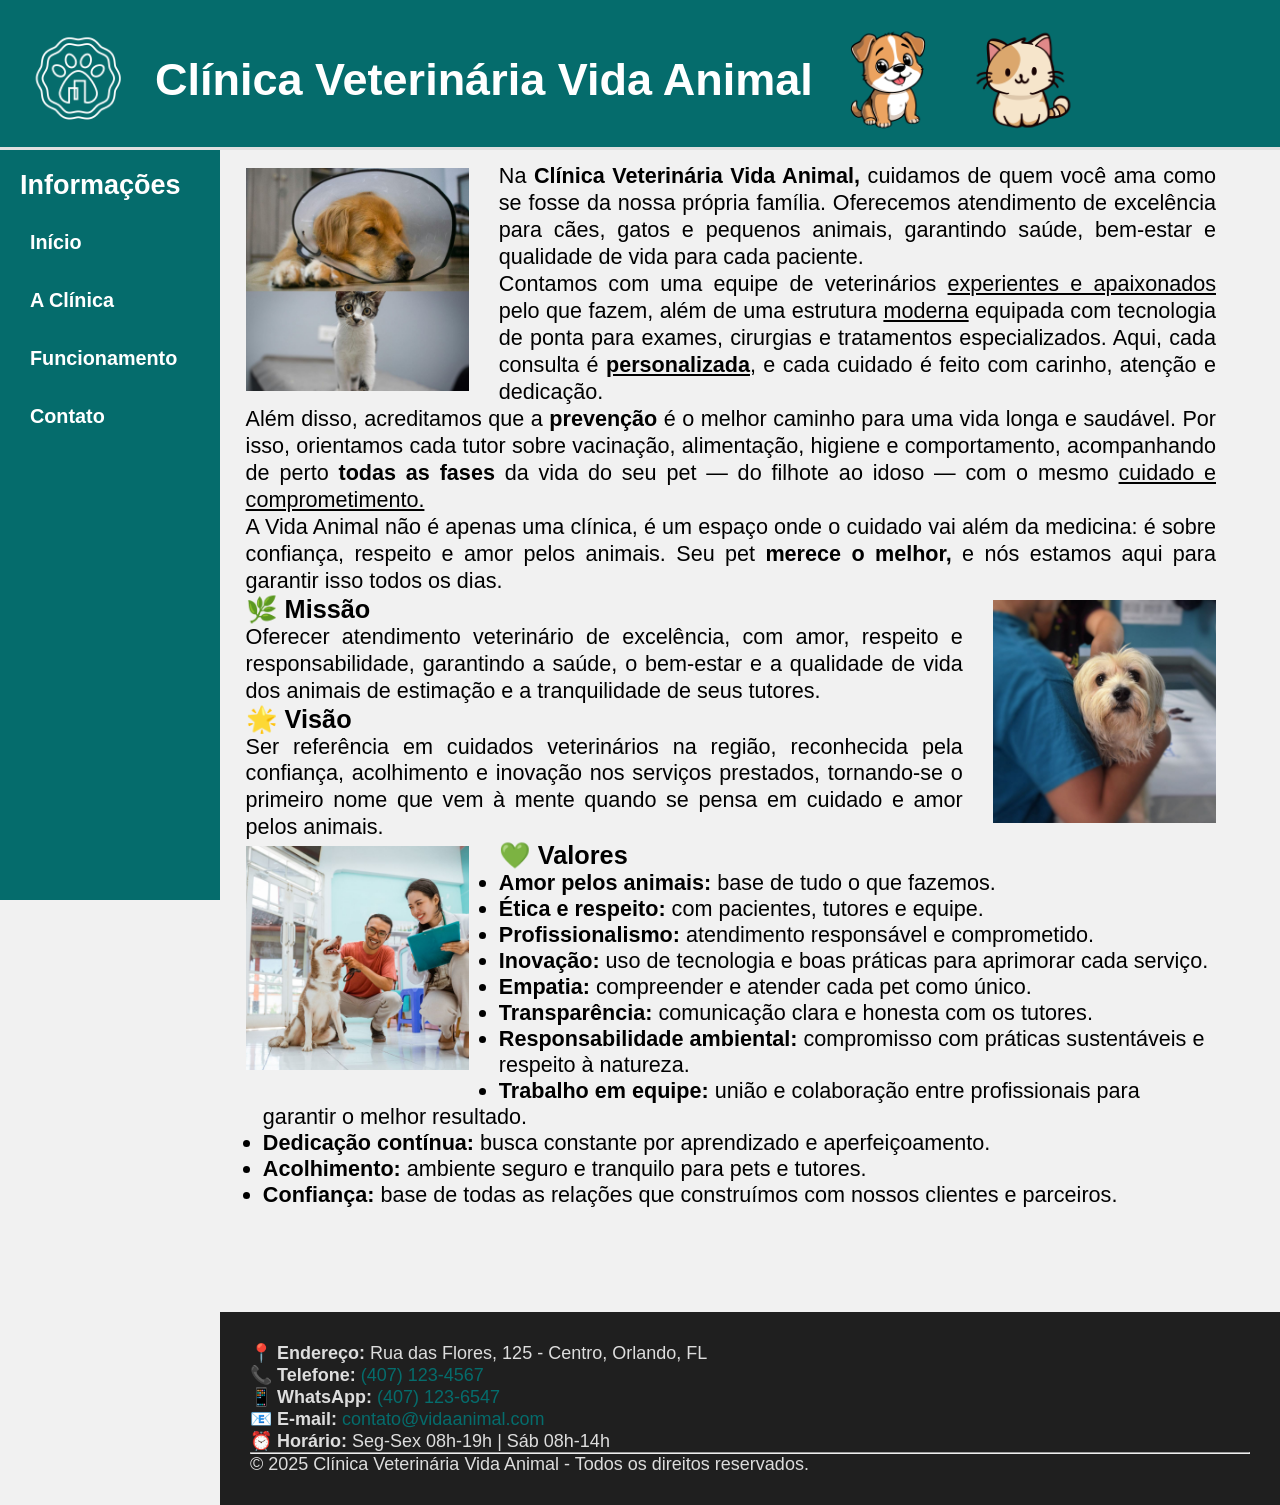
<file: pages/sobre.html>
<!DOCTYPE html>
<html lang="pt-br">

<head>
  <meta charset="UTF-8" />
  <meta http-equiv="X-UA-Compatible" content="IE=edge" />
  <meta name="viewport" content="width=device-width, initial-scale=1.0" />
  <meta name="description" content="Conheça a história, missão e valores da Clínica Veterinária Vida Animal">
  <title> Clínica Vida Animal | Sobre a clínica</title>
  <link rel="stylesheet" href="../assets/css/style.css" />
</head>

<body>


  <header>
    <div class="header">
      <img src="../assets/images/logo.png" alt="Logo da Clínica Veterinária Vida Animal" />
      <h1>Clínica Veterinária Vida Animal</h1>
      <img src="../assets/images/dog.png" alt="Desenho de um cachorrinho" />
      <img src="../assets/images/cat.png" alt="Desenho de um gatinho" />
    </div>

  </header>
  <nav class="menu">
    <h2> Informações</h2>
    <ul>
        <li><a href="../index.html">Início</a></li>
        <li><a href="sobre.html">A Clínica</a></li>
        <li><a href="funcionamento.html">Funcionamento</a></li>
        <li><a href="contato.html">Contato</a></li>
    </ul>
</nav>   

  <main class="about">
    <section class="text-left">
      <img src="../assets/images/top.jpg"
      alt="Imagem dividida em duas partes: parte superior um cachorro da raça Golden deitado utilizando um cone de proteção. Parte inferior: Um gato em cima de uma maca em pé olhando para frente." />
      <div class="text">
        <p>
          Na <strong>Clínica Veterinária Vida Animal,</strong> cuidamos de
          quem você ama como se fosse da nossa própria família. Oferecemos
          atendimento de excelência para cães, gatos e pequenos animais,
          garantindo saúde, bem-estar e qualidade de vida para cada paciente.
        </p>
        <p>
          Contamos com uma equipe de veterinários
          <u>experientes e apaixonados</u> pelo que fazem, além de uma
          estrutura <u>moderna</u> equipada com tecnologia de ponta para
          exames, cirurgias e tratamentos especializados. Aqui, cada consulta
          é <u><b>personalizada</b></u>, e cada cuidado é feito com carinho, atenção e dedicação.
        </p>
        <p>
          Além disso, acreditamos que a <b>prevenção</b> é o melhor caminho
          para uma vida longa e saudável. Por isso, orientamos cada tutor
          sobre vacinação, alimentação, higiene e comportamento, acompanhando
          de perto <strong>todas as fases</strong> da vida do seu pet — do
          filhote ao idoso — com o mesmo <u>cuidado e comprometimento.</u>
        </p>
        <p>
          A Vida Animal não é apenas uma clínica, é um espaço onde o cuidado
          vai além da medicina: é sobre confiança, respeito e amor pelos
          animais. Seu pet <b>merece o melhor,</b> e nós estamos aqui para
          garantir isso todos os dias.
        </p>
      </div>
      
    </section>
    <section class="text-right">
      <img src="../assets/images/middle.jpg"
        alt="Um tutor de camiseta azul segurando um cachorro branco peludo enquanto algum procedimento é realizado no mesmo." />
      <h3><span>🌿</span> Missão</h3>
      <p>
        Oferecer atendimento veterinário de excelência, com amor, respeito
        e responsabilidade, garantindo a saúde, o bem-estar e a qualidade
        de vida dos animais de estimação e a tranquilidade de seus
        tutores.
      </p>
      <h3><span>🌟</span> Visão</h3>
      <p>
        Ser referência em cuidados veterinários na região, reconhecida
        pela confiança, acolhimento e inovação nos serviços prestados,
        tornando-se o primeiro nome que vem à mente quando se pensa em
        cuidado e amor pelos animais.
      </p>
    </section>
    <section class="text-left">
      <img src="../assets/images/bottom.jpg"
      alt="Um cachorro marrom e branco sentado no chão da clínica de coleira com seu tutor achado ao lado segurando a coleira e a Veterinária também agaichada olhando para o cachorro com um prancheta azul na mão." />
      <h3><span>💚</span> Valores</h3>
      <ul>
        <li><b>Amor pelos animais:</b> base de tudo o que fazemos.</li>
        <li><b>Ética e respeito:</b> com pacientes, tutores e equipe.</li>
        <li>
          <b>Profissionalismo:</b> atendimento responsável e comprometido.
        </li>
        <li>
          <b>Inovação:</b> uso de tecnologia e boas práticas para
          aprimorar cada serviço.
        </li>
        <li>
          <b>Empatia:</b> compreender e atender cada pet como único.
        </li>
        <li>
          <b>Transparência:</b> comunicação clara e honesta com os
          tutores.
        </li>
        <li>
          <b>Responsabilidade ambiental:</b> compromisso com práticas
          sustentáveis e respeito à natureza.
        </li>
        <li>
          <b>Trabalho em equipe:</b> união e colaboração entre
          profissionais para garantir o melhor resultado.
        </li>
        <li>
          <b>Dedicação contínua:</b> busca constante por aprendizado e
          aperfeiçoamento.
        </li>
        <li>
          <b>Acolhimento:</b> ambiente seguro e tranquilo para pets e
          tutores.
        </li>
        <li>
          <b>Confiança:</b> base de todas as relações que construímos com
          nossos clientes e parceiros.
        </li>
      </ul>
    </section>
  </main>
  <footer>
    <p>📍 <b>Endereço:</b> Rua das Flores, 125 - Centro, Orlando, FL</p>
    <p>📞 <b>Telefone:</b> <a href="tel:+14071234567">(407) 123-4567</a> </p>
    <p>📱 <b>WhatsApp:</b> <a href="https://wa.me/14071236547">(407) 123-6547</a></p>
    <p>📧 <b>E-mail:</b> <a href="mailto:contato@vidaanimal.com">contato@vidaanimal.com</a></p>
    <p>⏰ <b>Horário:</b> Seg-Sex 08h-19h | Sáb 08h-14h</p>
    <hr>
    <p>&copy; 2025 Clínica Veterinária Vida Animal - Todos os direitos reservados.</p>
</footer>
</body>

</html>
</file>
<file: assets/css/style.css>
/* RESET */
* {
  margin: 0;
  padding: 0;
  box-sizing: border-box;
}
:root {
  --background-dark: #056c6c;
  --background-light: #f1f1f1;
  --font-dark: black;
  --font-light: white;
  --title-dark: #056c6c;
  --hover: #a6a6a6;
}
body {
  font-family: Arial, Helvetica, sans-serif;
  background-color: var(--background-light);
  color: var(--font-dark);
  font-size: 18px;
  min-height: 100vh; /* Altura mínima da tela toda */
  display: flex;
  flex-direction: column;
}
main {
  margin-left: 220px;
  margin-top: 150px;
  padding: 40px;
  flex: 1; /* Faz o main ocupar todo espaço disponível */
}
/* HEADER */
header {
  position: fixed;
  top: 0;
  left: 0;
  width: 100%;
  height: 150px;
  background-color: var(--background-dark);
  padding: 20px;
  color: var(--background-light);
  border-bottom: 3px solid #e0e0e0;
}

header img {
  width: 120px;
}

header h1 {
  font-size: 2.5em;
  color: var(--font-light);
}
.header {
  display: flex;
  align-items: center;
  gap: 15px;
}
/* MENU LATERAL */
.menu {
  position: fixed;
  top: 150px;
  left: 0;
  width: 220px;
  height: calc(100vh - 150px);
  background-color: var(--background-dark);
  padding: 20px;
  overflow-y: auto;
}

.menu h2 {
  color: var(--font-light);
  font-size: 1.5em;
  margin-bottom: 20px;
}

.menu ul {
  list-style: none;
  display: flex;
  flex-direction: column;
  gap: 15px;
}

.menu ul li a {
  color: var(--font-light);
  text-decoration: none;
  font-weight: bold;
  padding: 10px;
  display: block;
  border-radius: 6px;
  transition: 0.3s;
  font-size: 1.1em;
}

.menu ul li a:hover {
  background-color: var(--hover);
}

/* MAIN */
main {
  margin-left: 220px;
  margin-top: 150px;
  padding: 40px;
}

.tagline {
  font-size: 1.8em;
  font-weight: bold;
  color: var(--title-dark);
  margin-bottom: 10px;
}

blockquote {
  font-style: italic;
  font-size: 1.2em;
  color: var(--font-dark);
  padding: 15px;
  border-left: 5px solid var(--title-dark);
}

/* BANNER */
.banner img {
  width: 100%;
  max-height: 550px;
  object-fit: cover;
  margin-top: 20px;
}
.about {
  font-size: 1.2em;
  padding: 1% 5% 5% 2%;
}
.about p {
  text-align: justify;
  line-height: 1.25;
}
.text-right img {
  float: right;
  margin: 5px 0px 10px 30px;
  max-width: 250px;
  width: 23%;
  height: auto;
}
.text-left img {
  float: left;
  margin: 5px 30px 10px 0px;
  max-width: 250px;
  width: 23%;
  height: auto;
}
.about li {
  margin-left: 0.8em;
}
.content {
  display: flex;
  flex-direction: column;
  gap: 20px;
  font-size: 1.25em;
}
.content h2 {
  padding: 20px;
  margin-bottom: 50px;
}
.content table {
  letter-spacing: 0.05em;
  line-height: 1.8em;
  margin: 20px;
}
.content tr {
  text-align: left;
}
.contact {
  font-size: 1.25em;
  line-height: 1.5em;
}
.contact h2,
.contact fieldset {
  margin: 50px 0;
}
.contact fieldset {
  padding: 20px;
  border: solid 2px var(--background-dark);
  border-radius: 20px;
}
.contact legend {
  font-weight: bold;
}
.row {
  display: flex;
}
.input {
  width: 50%;
}
.input input,
.input select {
  border-radius: 5px;
  width: 100%;
  height: 50%;
  justify-content: flex-end;
}
.contact textarea {
  border-radius: 5px;
  width: 100%;
  height: auto;
  justify-content: flex-end;
}
#button {
  display: flex;
  justify-content:flex-start;
  gap: 20px;
  align-items: center;
}
#button button {
  padding: 20px;
  background-color: var(--background-dark);
  color: var(--font-light);
  font-size: 1.2em;
  border-radius: 20px;
}
#button button:hover{
  color: var(--font-dark);
  background-color: var(--hover);
  cursor: pointer;
}
.map{
  display: flex;
  flex-direction: column;
  margin: 50px;
  gap:15px;
}
footer {
  margin-left: 220px;
  background-color: #1f1f1f;
  color: #ddd;
  padding: 30px;
  margin-top: 40px;
}

footer a {
  color: var(--title-dark);
  text-decoration: none;
}

@media (max-width: 768px) {
  .menu, main, footer {
    margin-left: 0;
  }
  .menu {
    position: relative;
    top: 0;
    width: 100%;
    height: auto;
  }
  main {
    margin-top: 0;
  }
}
</file>
<file: base.css>
html, body {
    margin: 0;
    font-size: 18px;
}
body {
    background-color: #f1f1f1;
    display: flex;
    justify-content: center;
}
textarea{
    width: 100%;
}
.wrapper {
    width: 1200px;
    display: flex;
    margin: 0 auto;
    background-color: aquamarine;
}
.main {
    display: flex;
    flex-flow: column;
    width: 85%;
}
.menu {
    width: 15%;
    background-color: #0aa1a1;
    padding: 10px 20px 0px;
}
.header {
    background-color: #056c6c;
    min-height: 150px;
    display: flex;
    flex-direction: row;
}
.row{
    margin: 5px;
}
h1{
    margin-left: 20px;
}
.content {
    background-color: white;
    min-height: 300px;
    padding: 20px;
}
.content img {
    margin: 0 15px;
}
        table{
            -webkit-box-shadow: 7px 5px 3px 6px rgba(0,0,0,0.23); 
            box-shadow: 7px 5px 3px 6px rgba(0,0,0,0.10);
            font-size: 16px;
        }
        table{
            border:solid 2px  rgba(128, 128, 128, 0.512);
        }
        table thead th{
            background-color: black;
            color: aliceblue;
            margin: 2px;
            padding: 8px;
        }
        table tbody tr:nth-child(even){
            background-color: rgba(220, 220, 220, 0.562);
        }
        table tbody td{
            padding: 8px;
        }
        table tfoot td{
            background-color: lightgray;
            padding: 8px;
        }
        table tbody tr:hover{
            background-color: rgba(128, 128, 128, 0.712);
        }
.footer {
    background-color: rgb(5, 108, 108);
    min-height: 150px;
}
</file>
